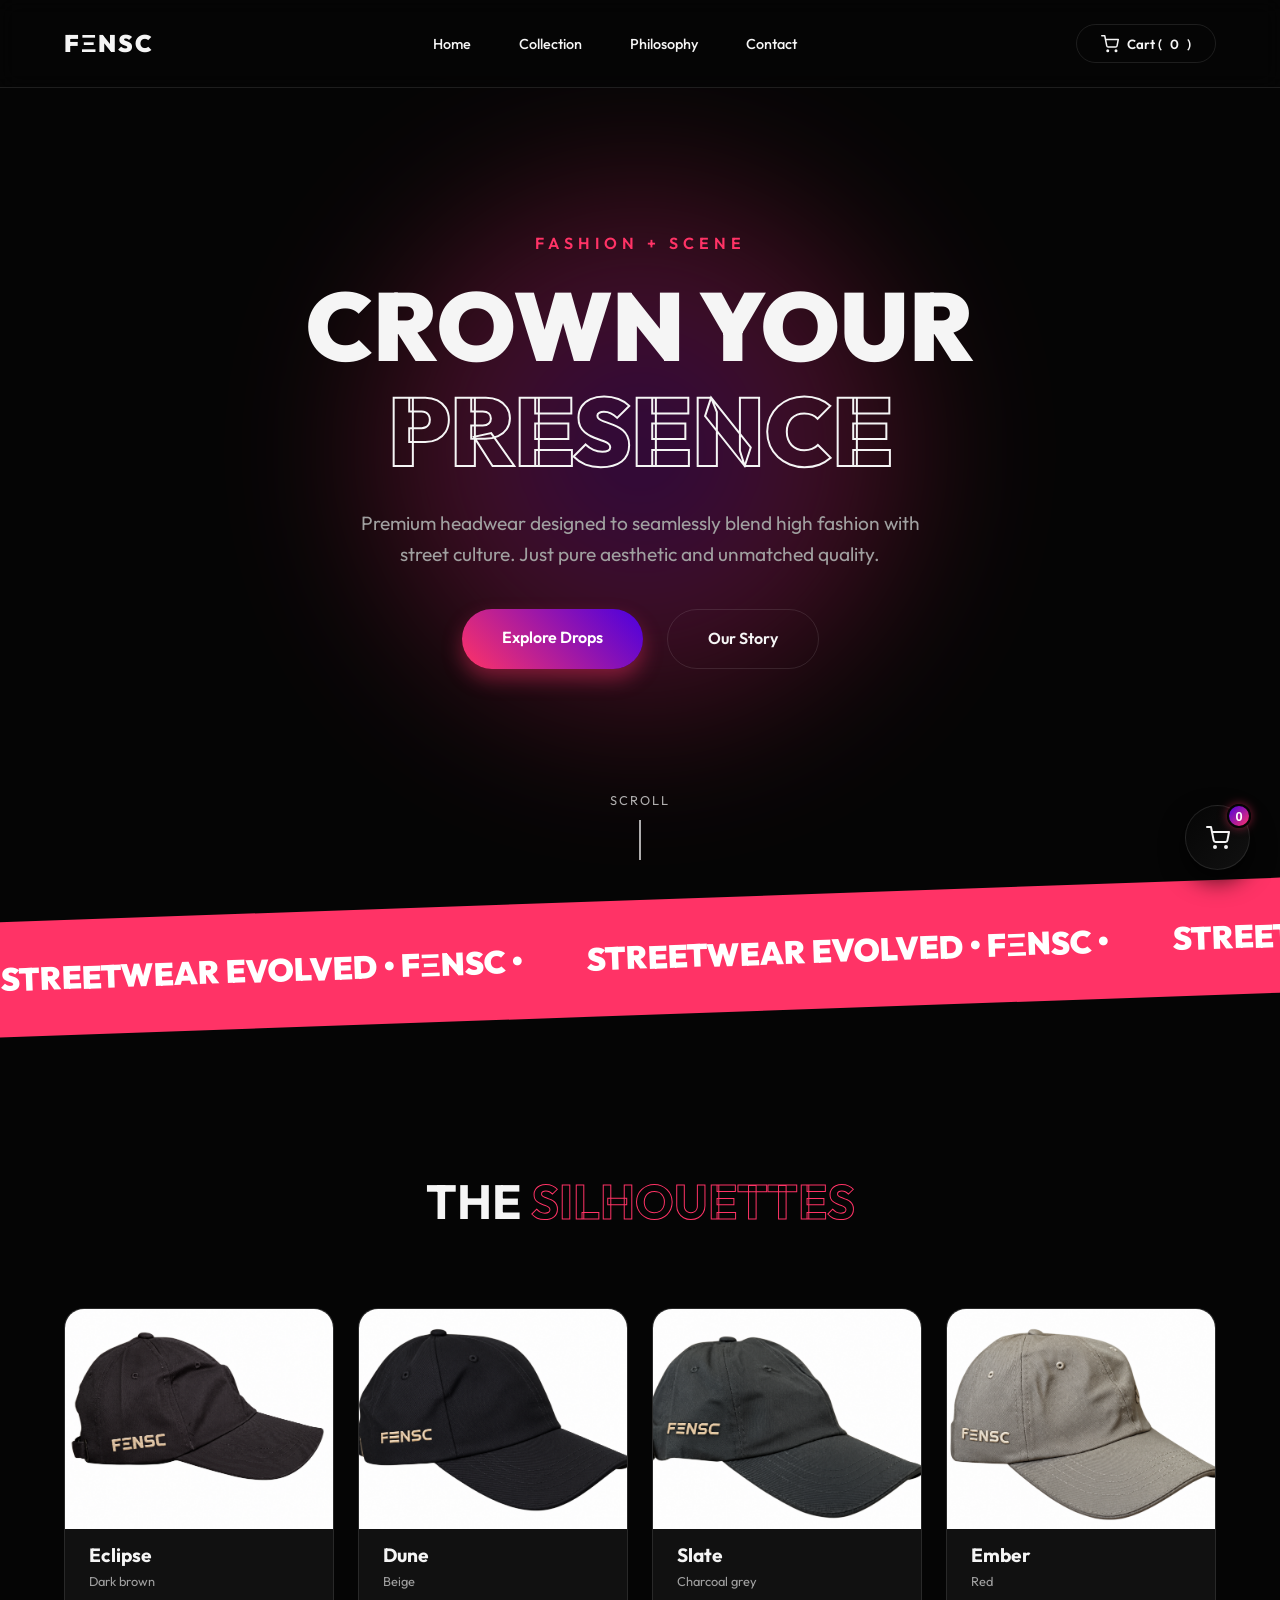
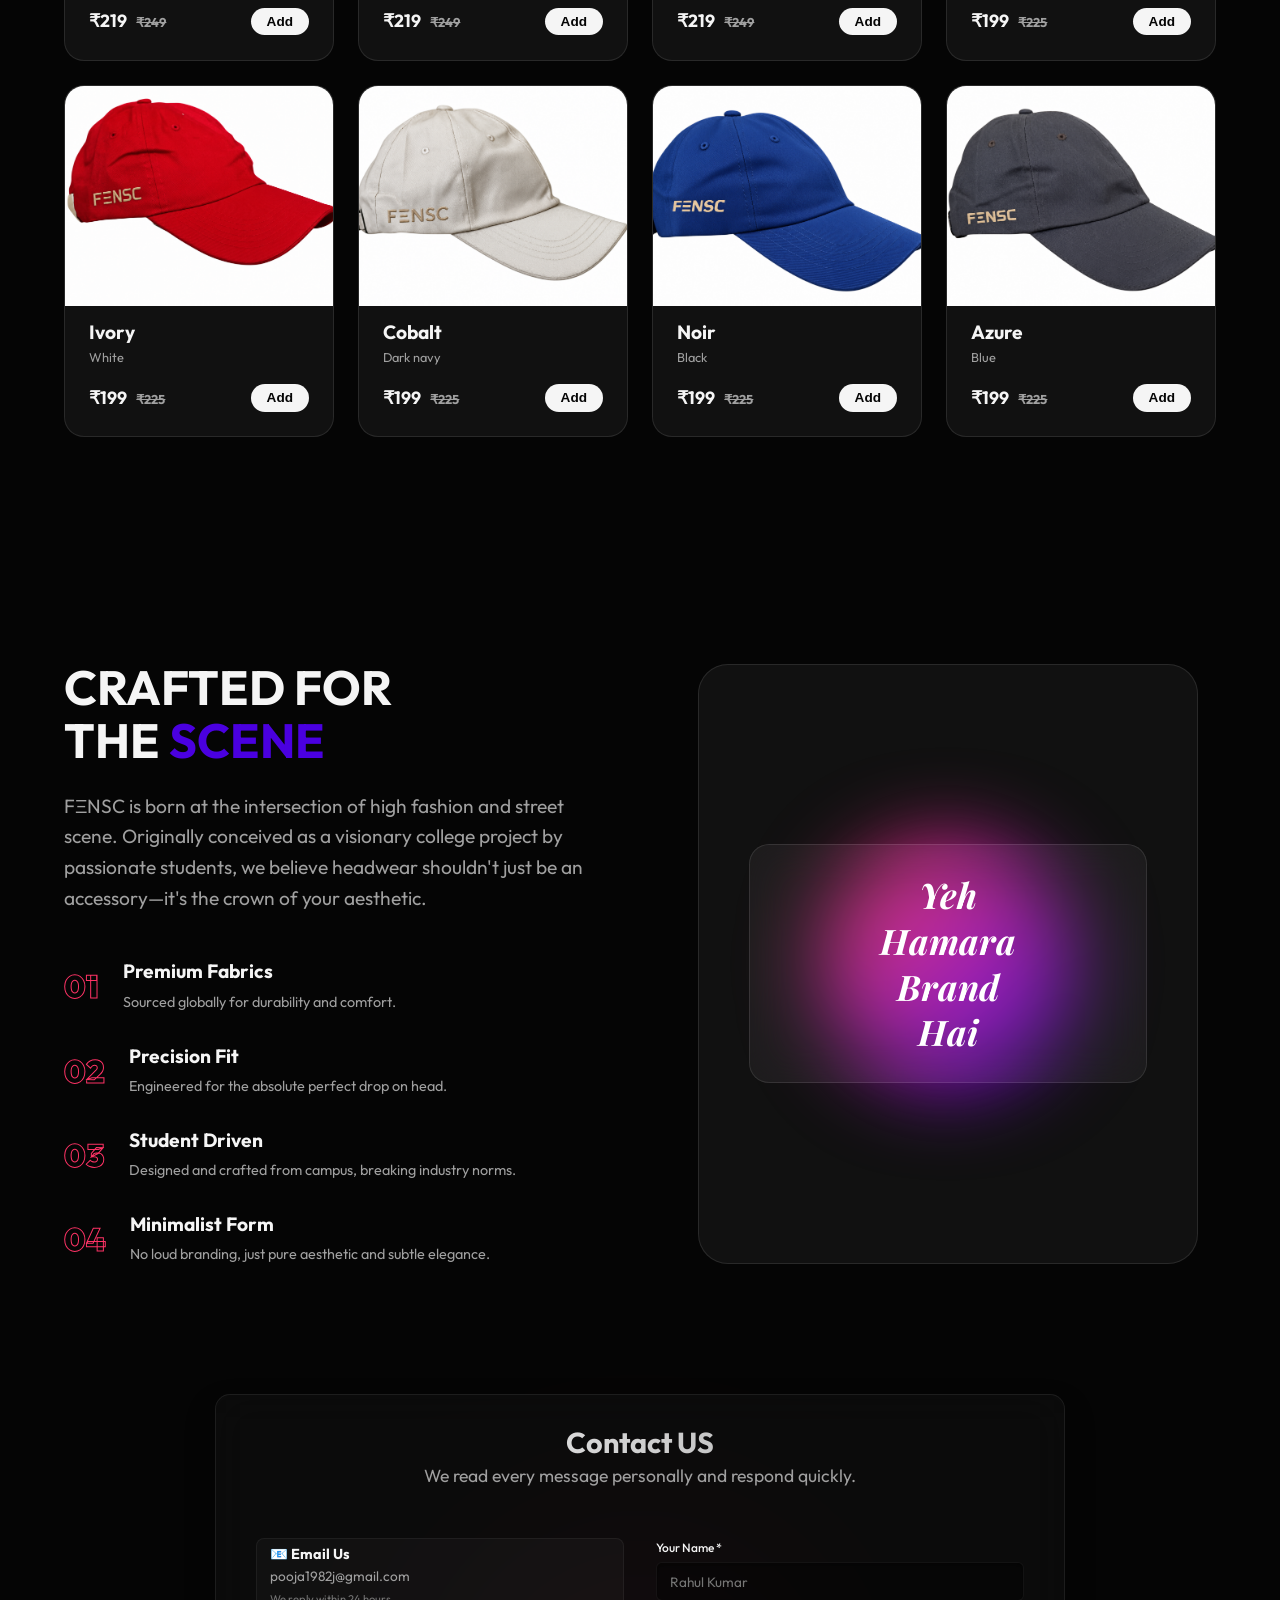
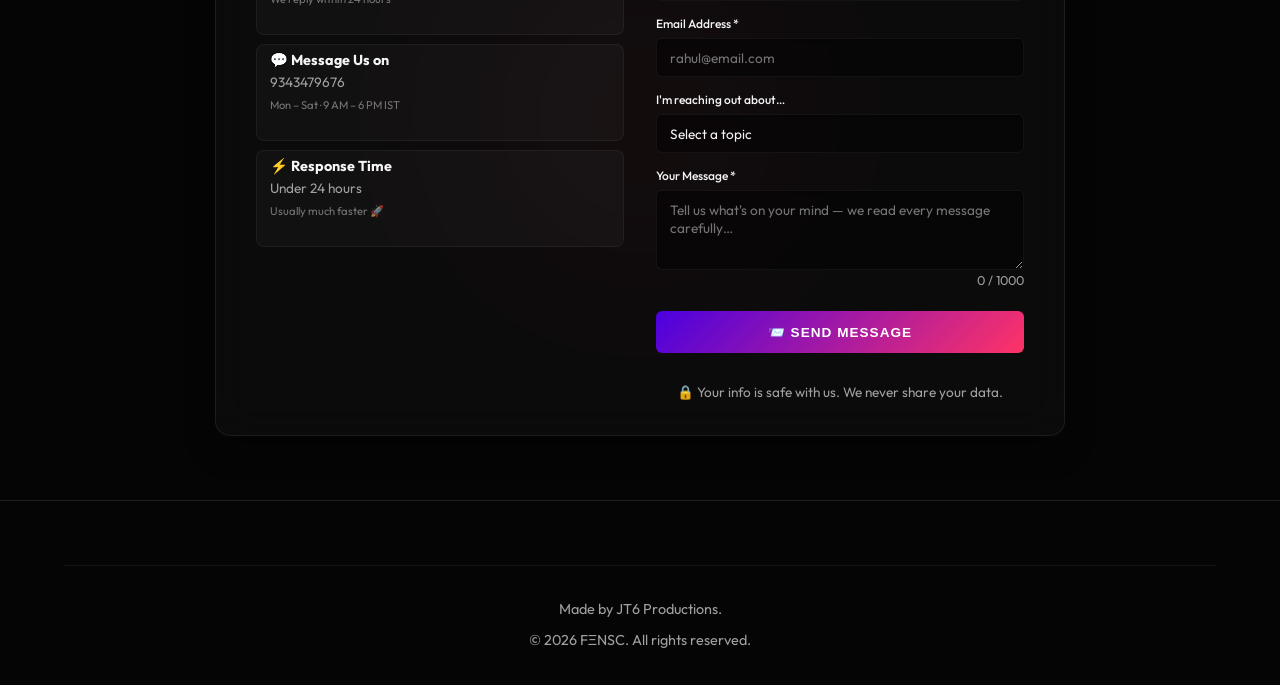
<file: index.html>
<!DOCTYPE html>
<html lang="en">

<head>
    <meta charset="UTF-8">
    <meta name="viewport" content="width=device-width, initial-scale=1.0">
    <meta name="description"
        content="FENSC - Where Fashion meets the Scene. Premium caps and headwear for the modern era.">
    <title>FENSC | Fashion + Scene</title>
    <link rel="preconnect" href="https://fonts.googleapis.com">
    <link rel="preconnect" href="https://fonts.gstatic.com" crossorigin>
    <link href="https://fonts.googleapis.com/css2?family=Outfit:wght@200;400;700;900&family=Playfair+Display:ital,wght@1,700&display=swap" rel="stylesheet">
    <link rel="stylesheet" href="styles.css">
</head>

<body>
    <div class="loader">
        <h1 class="loader-text">FΞNSC</h1>
    </div>

    <nav class="navbar">
        <div class="logo">FΞNSC</div>
        <ul class="nav-links">
            <li><a href="#home">Home</a></li>
            <li><a href="#collection">Collection</a></li>
            <li><a href="#philosophy">Philosophy</a></li>
            <li><a href="#contact">Contact</a></li>
        </ul>
        <button class="cta-nav" aria-label="Cart" style="display: flex; gap: 0.5rem; align-items: center;">
            <svg width="18" height="18" viewBox="0 0 24 24" fill="none" stroke="currentColor" stroke-width="2" stroke-linecap="round" stroke-linejoin="round"><circle cx="9" cy="21" r="1"></circle><circle cx="20" cy="21" r="1"></circle><path d="M1 1h4l2.68 13.39a2 2 0 0 0 2 1.61h9.72a2 2 0 0 0 2-1.61L23 6H6"></path></svg>
            Cart (<span id="cart-count">0</span>)
        </button>
    </nav>

    <main>
        <section id="home" class="hero">
            <div class="hero-bg">
                <div class="gradient-sphere"></div>
            </div>
            <div class="hero-content">
                <p class="subtitle fade-in">FASHION + SCENE</p>
                <h1 class="title fade-in delay-1">CROWN YOUR<br><span class="text-outline">PRESENCE</span></h1>
                <p class="description fade-in delay-2">Premium headwear designed to seamlessly blend high fashion with
                    street culture. Just pure aesthetic and unmatched quality.</p>
                <div class="hero-btns fade-in delay-3">
                    <a href="#collection" class="btn btn-primary">Explore Drops</a>
                    <a href="#philosophy" class="btn btn-secondary">Our Story</a>
                </div>
            </div>
            <div class="scroll-indicator">
                <span>Scroll</span>
                <div class="line"></div>
            </div>
        </section>

        <section class="marquee-section">
            <div class="marquee">
                <div class="marquee-content">
                    <span>STREETWEAR EVOLVED • FΞNSC • </span>
                    <span>STREETWEAR EVOLVED • FΞNSC • </span>
                    <span>STREETWEAR EVOLVED • FΞNSC • </span>
                    <span>STREETWEAR EVOLVED • FΞNSC • </span>
                </div>
                <div class="marquee-content">
                    <span>STREETWEAR EVOLVED • FΞNSC • </span>
                    <span>STREETWEAR EVOLVED • FΞNSC • </span>
                    <span>STREETWEAR EVOLVED • FΞNSC • </span>
                    <span>STREETWEAR EVOLVED • FΞNSC • </span>
                </div>
            </div>
        </section>

        <section id="collection" class="collection-section">
            <h2 class="section-title slide-up">THE <span>SILHOUETTES</span></h2>
            <div class="grid">
                <div class="card slide-up">
                    <div class="card-visual">
                        <img src="11.png" alt="01 — Eclipse">
                    </div>
                    <div class="card-info">
                        <h3>Eclipse</h3>
                        <p>Dark brown</p>
                        <div class="card-footer">
                            <span class="price">₹219 <del
                                    style="color: var(--text-muted); font-size: 0.8rem; margin-left: 0.4rem;">₹249</del></span>
                            <button class="btn-sn">Add</button>
                        </div>
                    </div>
                </div>

                <div class="card slide-up delay-1">
                    <div class="card-visual">
                        <img src="12.png" alt="02 — Dune">
                    </div>
                    <div class="card-info">
                        <h3>Dune</h3>
                        <p>Beige</p>
                        <div class="card-footer">
                            <span class="price">₹219 <del
                                    style="color: var(--text-muted); font-size: 0.8rem; margin-left: 0.4rem;">₹249</del></span>
                            <button class="btn-sn">Add</button>
                        </div>
                    </div>
                </div>

                <div class="card slide-up delay-2">
                    <div class="card-visual">
                        <img src="13.png" alt="03 — Slate">
                    </div>
                    <div class="card-info">
                        <h3>Slate</h3>
                        <p>Charcoal grey</p>
                        <div class="card-footer">
                            <span class="price">₹219 <del
                                    style="color: var(--text-muted); font-size: 0.8rem; margin-left: 0.4rem;">₹249</del></span>
                            <button class="btn-sn">Add</button>
                        </div>
                    </div>
                </div>

                <div class="card slide-up">
                    <div class="card-visual">
                        <img src="14.png" alt="04 — Ember">
                    </div>
                    <div class="card-info">
                        <h3>Ember</h3>
                        <p>Red</p>
                        <div class="card-footer">
                            <span class="price">₹199 <del
                                    style="color: var(--text-muted); font-size: 0.8rem; margin-left: 0.4rem;">₹225</del></span>
                            <button class="btn-sn">Add</button>
                        </div>
                    </div>
                </div>

                <div class="card slide-up delay-1">
                    <div class="card-visual">
                        <img src="15.png" alt="05 — Ivory">
                    </div>
                    <div class="card-info">
                        <h3>Ivory</h3>
                        <p>White</p>
                        <div class="card-footer">
                            <span class="price">₹199 <del
                                    style="color: var(--text-muted); font-size: 0.8rem; margin-left: 0.4rem;">₹225</del></span>
                            <button class="btn-sn">Add</button>
                        </div>
                    </div>
                </div>

                <div class="card slide-up delay-2">
                    <div class="card-visual">
                        <img src="16.png" alt="06 — Cobalt">
                    </div>
                    <div class="card-info">
                        <h3>Cobalt</h3>
                        <p>Dark navy</p>
                        <div class="card-footer">
                            <span class="price">₹199 <del
                                    style="color: var(--text-muted); font-size: 0.8rem; margin-left: 0.4rem;">₹225</del></span>
                            <button class="btn-sn">Add</button>
                        </div>
                    </div>
                </div>

                <div class="card slide-up">
                    <div class="card-visual">
                        <img src="17.png" alt="07 — Noir">
                    </div>
                    <div class="card-info">
                        <h3>Noir</h3>
                        <p>Black</p>
                        <div class="card-footer">
                            <span class="price">₹199 <del
                                    style="color: var(--text-muted); font-size: 0.8rem; margin-left: 0.4rem;">₹225</del></span>
                            <button class="btn-sn">Add</button>
                        </div>
                    </div>
                </div>

                <div class="card slide-up delay-1">
                    <div class="card-visual">
                        <img src="18.png" alt="08 — Azure">
                    </div>
                    <div class="card-info">
                        <h3>Azure</h3>
                        <p>Blue</p>
                        <div class="card-footer">
                            <span class="price">₹199 <del
                                    style="color: var(--text-muted); font-size: 0.8rem; margin-left: 0.4rem;">₹225</del></span>
                            <button class="btn-sn">Add</button>
                        </div>
                    </div>
                </div>
            </div>
        </section>

        <section id="philosophy" class="split-section">
            <div class="split-text slide-up">
                <h2>CRAFTED FOR<br>THE <span>SCENE</span></h2>
                <p>FΞNSC is born at the intersection of high fashion and street scene. Originally conceived as a
                    visionary college project by passionate students, we believe headwear shouldn't just be an
                    accessory—it's the crown of your aesthetic.</p>
                <ul class="features">
                    <li>
                        <span class="feat-icon">01</span>
                        <div>
                            <h4>Premium Fabrics</h4>
                            <p>Sourced globally for durability and comfort.</p>
                        </div>
                    </li>
                    <li>
                        <span class="feat-icon">02</span>
                        <div>
                            <h4>Precision Fit</h4>
                            <p>Engineered for the absolute perfect drop on head.</p>
                        </div>
                    </li>
                    <li>
                        <span class="feat-icon">03</span>
                        <div>
                            <h4>Student Driven</h4>
                            <p>Designed and crafted from campus, breaking industry norms.</p>
                        </div>
                    </li>
                    <li>
                        <span class="feat-icon">04</span>
                        <div>
                            <h4>Minimalist Form</h4>
                            <p>No loud branding, just pure aesthetic and subtle elegance.</p>
                        </div>
                    </li>
                </ul>
            </div>
            <div class="split-visual slide-up delay-1">
                <div class="visual-container">
                    <div class="glass-orb"></div>
                    <div class="glass-panel">
                        <h3 style="text-align: center; line-height: 1.3; font-family: 'Playfair Display', serif; font-style: italic; font-size: 2.2rem; font-weight: 700; letter-spacing: 0; color: #fff;">Yeh<br>Hamara<br>Brand<br>Hai</h3>
                    </div>
                </div>
            </div>
        </section>

        <section id="contact" class="cta-section">
            <div class="cta-content slide-up">
                <div class="form-header" style="text-align: center; margin-bottom: 3rem;">
                    <h2>Contact US</h2>
                    <p style="color: var(--text-muted); font-size: 1.1rem;">We read every message personally and respond
                        quickly.</p>
                </div>

                <div class="cta-columns">
                    <div class="contact-left">
                        <div class="contact-grid">
                            <div class="contact-card">
                                <h4>📧 Email Us</h4>
                                <p>pooja1982j@gmail.com<br><small>We reply within 24 hours</small></p>
                            </div>
                            <div class="contact-card">
                                <h4>💬 Message Us on</h4>
                                <p>9343479676<br><small>Mon – Sat · 9 AM – 6 PM IST</small></p>
                            </div>
                            <div class="contact-card">
                                <h4>⚡ Response Time</h4>
                                <p>Under 24 hours<br><small>Usually much faster 🚀</small></p>
                            </div>

                        </div>
                    </div>

                    <div class="contact-right">
                        <form class="contact-form"
                            onsubmit="event.preventDefault(); window.open('https://api.whatsapp.com/send?phone=919343479676&text=' + encodeURIComponent('Hi FΞNSC, I am ' + this.elements[0].value + ' (' + this.elements[1].value + '). I am reaching out about ' + this.elements[2].value + '. Message: ' + this.elements[3].value), '_blank');">
                            <div class="input-group">
                                <label>Your Name *</label>
                                <input type="text" placeholder="Rahul Kumar" required>
                            </div>
                            <div class="input-group">
                                <label>Email Address *</label>
                                <input type="email" placeholder="rahul@email.com" required>
                            </div>
                            <div class="input-group">
                                <label>I'm reaching out about…</label>
                                <select required>
                                    <option value="" disabled selected>Select a topic</option>
                                    <option value="Collab">Collaboration</option>
                                    <option value="Order">Order Inquiry</option>
                                    <option value="Other">Other</option>
                                </select>
                            </div>
                            <div class="input-group">
                                <label>Your Message *</label>
                                <textarea placeholder="Tell us what's on your mind — we read every message carefully…"
                                    required></textarea>
                                <small class="char-count">0 / 1000</small>
                            </div>
                            <button type="submit">📨 Send Message</button>
                            <p class="privacy-note">🔒 Your info is safe with us. We never share your data.</p>
                        </form>
                    </div>
                </div>
            </div>
        </section>
    </main>

    <footer>

        <div class="footer-bottom">
            <p style="margin-bottom: 0.5rem;">Made by JT6 Productions.</p>
            <p>&copy; <span id="year"></span> FΞNSC. All rights reserved.</p>
        </div>
    </footer>

    <!-- CART SIDEBAR -->
    <div class="cart-overlay" id="cart-overlay"></div>
    <div class="cart-sidebar" id="cart-sidebar">
        <div class="cart-header">
            <h3>Your Cart</h3>
            <button id="close-cart" class="close-btn">&times;</button>
        </div>
        <div class="cart-items-container" id="cart-items">
            <!-- Items injected via JS -->
        </div>
        <div class="cart-footer">
            <div class="cart-total">
                <span>Total:</span>
                <span id="cart-total-price">₹0</span>
            </div>
            <button class="btn-checkout" id="checkout-btn">Proceed to Payment</button>
        </div>
    </div>

    <!-- FLOATING CART -->
    <button id="floating-cart-btn" class="floating-cart" aria-label="Open Cart">
        <svg width="24" height="24" viewBox="0 0 24 24" fill="none" stroke="currentColor" stroke-width="2" stroke-linecap="round" stroke-linejoin="round"><circle cx="9" cy="21" r="1"></circle><circle cx="20" cy="21" r="1"></circle><path d="M1 1h4l2.68 13.39a2 2 0 0 0 2 1.61h9.72a2 2 0 0 0 2-1.61L23 6H6"></path></svg>
        <span class="floating-badge" id="floating-cart-count">0</span>
    </button>

    <script src="script.js"></script>
</body>

</html>
</file>
<file: styles.css>
:root {
    --bg-color: #050505;
    --text-main: #f5f5f5;
    --text-muted: #a0a0a0;
    --accent: #ff3366;
    --accent-glow: rgba(255, 51, 102, 0.4);
    --secondary: #4a00e0;
    --surface: #111111;
    --surface-light: #1a1a1a;
    --font-heading: 'Outfit', sans-serif;
    --border: rgba(255, 255, 255, 0.1);
}

* {
    margin: 0;
    padding: 0;
    box-sizing: border-box;
}

html {
    scroll-behavior: smooth;
        overflow-x: hidden;

}

body {
    background-color: var(--bg-color);
    color: var(--text-main);
    font-family: var(--font-heading);
    overflow-x: hidden;
    line-height: 1.6;
}

/* Loader */
.loader {
    position: fixed;
    top: 0;
    left: 0;
    width: 100vw;
    height: 100vh;
    background: var(--bg-color);
    display: flex;
    justify-content: center;
    align-items: center;
    z-index: 1000;
    transition: opacity 0.8s ease, visibility 0.8s ease;
}

.loader.hidden {
    opacity: 0;
    visibility: hidden;
}

.loader-text {
    font-size: 3rem;
    font-weight: 900;
    letter-spacing: 0.5rem;
    background: linear-gradient(90deg, var(--accent), var(--secondary));
    -webkit-background-clip: text;
    background-clip: text;
    -webkit-text-fill-color: transparent;
    animation: pulse 1.5s infinite;
}

@keyframes pulse {
    0%, 100% { opacity: 0.5; transform: scale(0.95); }
    50% { opacity: 1; transform: scale(1.05); }
}

/* Typography & Utilities */
h1, h2, h3, h4 {
    font-weight: 700;
    line-height: 1.1;
}

a {
    text-decoration: none;
    color: inherit;
    transition: color 0.3s ease;
}

/* Navbar */
.navbar {
    position: fixed;
    top: 0;
    width: 100%;
    padding: 1.5rem 5%;
    display: flex;
    justify-content: space-between;
    align-items: center;
    z-index: 100;
    background: rgba(5, 5, 5, 0.8);
    backdrop-filter: blur(10px);
    border-bottom: 1px solid var(--border);
    transition: transform 0.3s ease, padding 0.3s ease;
}

.navbar.scrolled {
    padding: 1rem 5%;
}

.logo {
    font-size: 1.5rem;
    font-weight: 900;
    letter-spacing: 2px;
}

.nav-links {
    display: flex;
    list-style: none;
    gap: 3rem;
}

.nav-links a {
    font-size: 0.9rem;
    font-weight: 500;
    position: relative;
}

.nav-links a::after {
    content: '';
    position: absolute;
    width: 0;
    height: 2px;
    bottom: -5px;
    left: 0;
    background: var(--accent);
    transition: width 0.3s ease;
}

.nav-links a:hover::after {
    width: 100%;
}

.cta-nav {
    background: transparent;
    color: var(--text-main);
    border: 1px solid var(--border);
    padding: 0.6rem 1.5rem;
    font-family: var(--font-heading);
    font-weight: 600;
    border-radius: 30px;
    cursor: pointer;
    transition: all 0.3s ease;
}

.cta-nav:hover {
    background: var(--text-main);
    color: var(--bg-color);
}

/* Hero Section */
.hero {
    min-height: 100vh;
    display: flex;
    align-items: center;
    justify-content: center;
    position: relative;
    padding: 0 5%;
    overflow: hidden;
}

.hero-bg {
    position: absolute;
    width: 100%;
    height: 100%;
    z-index: -1;
    display: flex;
    justify-content: center;
    align-items: center;
}

.gradient-sphere {
    width: 600px;
    height: 600px;
    border-radius: 50%;
    background: radial-gradient(circle, var(--secondary) 0%, var(--accent) 50%, transparent 70%);
    filter: blur(80px);
    opacity: 0.3;
    animation: float 10s ease-in-out infinite;
}

@keyframes float {
    0%, 100% { transform: translateY(0) scale(1); }
    50% { transform: translateY(-30px) scale(1.05); }
}

.hero-content {
    text-align: center;
    max-width: 900px;
}

.subtitle {
    font-size: 1rem;
    letter-spacing: 5px;
    color: var(--accent);
    margin-bottom: 1rem;
    font-weight: 600;
}

.title {
    font-size: clamp(3rem, 8vw, 6rem);
    text-transform: uppercase;
    font-weight: 900;
    margin-bottom: 1.5rem;
}

.text-outline {
    color: transparent;
    -webkit-text-stroke: 2px var(--text-main);
}

.description {
    font-size: 1.2rem;
    color: var(--text-muted);
    max-width: 600px;
    margin: 0 auto 2.5rem;
}

.hero-btns {
    display: flex;
    justify-content: center;
    gap: 1.5rem;
}

.btn {
    padding: 1rem 2.5rem;
    border-radius: 30px;
    font-weight: 600;
    font-size: 1rem;
    cursor: pointer;
    transition: all 0.3s ease;
}

.btn-primary {
    background: linear-gradient(45deg, var(--accent), var(--secondary));
    color: #fff;
    box-shadow: 0 10px 20px var(--accent-glow);
}

.btn-primary:hover {
    transform: translateY(-3px);
    box-shadow: 0 15px 30px var(--accent-glow);
}

.btn-secondary {
    background: transparent;
    border: 1px solid var(--border);
    color: var(--text-main);
}

.btn-secondary:hover {
    background: rgba(255,255,255,0.05);
    transform: translateY(-3px);
}

.scroll-indicator {
    position: absolute;
    bottom: 40px;
    left: 50%;
    transform: translateX(-50%);
    display: flex;
    flex-direction: column;
    align-items: center;
    gap: 10px;
    opacity: 0.7;
}

.scroll-indicator span {
    font-size: 0.8rem;
    text-transform: uppercase;
    letter-spacing: 2px;
}

.scroll-indicator .line {
    width: 2px;
    height: 40px;
    background: var(--text-main);
    animation: scroll-line 2s infinite;
    transform-origin: top;
}

@keyframes scroll-line {
    0% { transform: scaleY(0); transform-origin: top; }
    50% { transform: scaleY(1); transform-origin: top; }
    50.1% { transform: scaleY(1); transform-origin: bottom; }
    100% { transform: scaleY(0); transform-origin: bottom; }
}

/* Marquee Section */
.marquee-section {
    padding: 2rem 0;
    background: var(--accent);
    color: #fff;
    transform: rotate(-2deg);
    width: 105%;
    margin-left: -2.5%;
    position: relative;
    z-index: 10;
}

.marquee {
    display: flex;
    overflow: hidden;
    user-select: none;
    white-space: nowrap;
}

.marquee-content {
    flex-shrink: 0;
    display: flex;
    justify-content: space-around;
    min-width: 100%;
    animation: scroll-marquee 20s linear infinite;
}

.marquee-content span {
    font-size: 2rem;
    font-weight: 900;
    text-transform: uppercase;
    padding: 0 2rem;
}

@keyframes scroll-marquee {
    from { transform: translateX(0); }
    to { transform: translateX(-100%); }
}

/* Collection Section */
.collection-section {
    padding: 10rem 5%;
}

.section-title {
    font-size: 3rem;
    text-align: center;
    margin-bottom: 5rem;
}

.section-title span {
    color: transparent;
    -webkit-text-stroke: 1px var(--accent);
}

.grid {
    display: grid;
    grid-template-columns: repeat(4, 1fr);
    gap: 1.5rem;
    max-width: 1400px;
    margin: 0 auto;
}

.card {
    background: var(--surface);
    border: 1px solid var(--border);
    border-radius: 20px;
    overflow: hidden;
    transition: all 0.4s ease;
}

.card:hover {
    transform: translateY(-10px);
    border-color: rgba(255,255,255,0.3);
    box-shadow: 0 20px 40px rgba(0,0,0,0.5);
}

.card-visual {
    height: 220px;
    display: flex;
    justify-content: center;
    align-items: center;
    background: var(--surface-light);
    position: relative;
    overflow: hidden;
}

/* Product Images */
.card-visual img {
    width: 100%;
    height: 100%;
    object-fit: cover;
    transition: transform 0.6s cubic-bezier(0.165, 0.84, 0.44, 1);
}

.card:hover .card-visual img {
    transform: scale(1.12) rotate(2deg);
}

.card-info {
    padding: 1rem 1.5rem 1.5rem 1.5rem;
}

.card-info h3 {
    font-size: 1.2rem;
    margin-bottom: 0.3rem;
}

.card-info p {
    color: var(--text-muted);
    font-size: 0.8rem;
    margin-bottom: 1rem;
}

.card-footer {
    display: flex;
    justify-content: space-between;
    align-items: center;
}

.price {
    font-size: 1.1rem;
    font-weight: 700;
}

.btn-sn {
    background: var(--text-main);
    color: var(--bg-color);
    border: none;
    padding: 0.4rem 1rem;
    border-radius: 20px;
    font-weight: 600;
    font-size: 0.85rem;
    cursor: pointer;
    transition: all 0.3s ease;
}

.btn-sn:hover {
    background: var(--accent);
    color: #fff;
}

/* Split Section */
.split-section {
    display: flex;
    min-height: 80vh;
    padding: 5%;
    align-items: center;
    gap: 5rem;
    max-width: 1400px;
    margin: 0 auto;
}

.split-text {
    flex: 1;
}

.split-text h2 {
    font-size: 3rem;
    margin-bottom: 1.5rem;
}

.split-text h2 span {
    color: var(--secondary);
}

.split-text > p {
    color: var(--text-muted);
    font-size: 1.2rem;
    margin-bottom: 3rem;
}

.features {
    list-style: none;
    display: flex;
    flex-direction: column;
    gap: 2rem;
}

.features li {
    display: flex;
    gap: 1.5rem;
}

.feat-icon {
    font-size: 2rem;
    font-weight: 900;
    color: transparent;
    -webkit-text-stroke: 1px var(--accent);
}

.features h4 {
    font-size: 1.2rem;
    margin-bottom: 0.5rem;
}

.features p {
    color: var(--text-muted);
    font-size: 0.9rem;
}

.split-visual {
    flex: 1;
    display: flex;
    justify-content: center;
}

.visual-container {
    width: 100%;
    max-width: 500px;
    height: 600px;
    position: relative;
    border-radius: 30px;
    background: var(--surface);
    overflow: hidden;
    display: flex;
    justify-content: center;
    align-items: center;
    border: 1px solid var(--border);
}

.glass-orb {
    width: 250px;
    height: 250px;
    border-radius: 50%;
    background: linear-gradient(135deg, var(--accent), var(--secondary));
    filter: blur(40px);
    animation: float-orb 8s ease-in-out infinite;
}

@keyframes float-orb {
    0%, 100% { transform: translate(0, 0); }
    33% { transform: translate(30px, -50px); }
    66% { transform: translate(-30px, 50px); }
}

.glass-panel {
    position: absolute;
    width: 80%;
    height: 40%;
    background: rgba(255,255,255,0.05);
    backdrop-filter: blur(20px);
    border: 1px solid rgba(255,255,255,0.1);
    border-radius: 20px;
    display: flex;
    justify-content: center;
    align-items: center;
    z-index: 10;
}

.glass-panel h3 {
    letter-spacing: 0.5rem;
    font-size: 1.5rem;
    color: rgba(255,255,255,0.8);
}

/* Contact / CTA Section */
.cta-section {
    padding: 4rem 5%;
    display: flex;
    justify-content: center;
    position: relative;
}

.cta-section::before {
    content: '';
    position: absolute;
    width: 600px;
    height: 600px;
    background: radial-gradient(circle, var(--accent) 0%, transparent 60%);
    top: 50%;
    left: 50%;
    transform: translate(-50%, -50%);
    filter: blur(100px);
    opacity: 0.15;
    z-index: 0;
}

.cta-content {
    max-width: 850px;
    width: 100%;
    margin: 0 auto;
    padding: 2rem 2.5rem;
    background: rgba(15, 15, 15, 0.6);
    backdrop-filter: blur(20px);
    -webkit-backdrop-filter: blur(20px);
    border-radius: 15px;
    border: 1px solid rgba(255, 255, 255, 0.08);
    position: relative;
    box-shadow: 0 15px 30px rgba(0,0,0,0.3);
    z-index: 1;
}

.cta-columns {
    display: flex;
    gap: 2rem;
    align-items: flex-start;
}

.contact-left {
    flex: 1;
    text-align: left;
}

.contact-right {
    flex: 1;
}

.contact-grid {
    display: grid;
    grid-template-columns: 1fr;
    gap: 0.6rem;
    margin-bottom: 1.5rem;
}

.contact-card {
    background: rgba(255, 255, 255, 0.03);
    border: 1px solid rgba(255, 255, 255, 0.05);
    padding: 0.5rem 0.8rem;
    border-radius: 8px;
    transition: transform 0.3s ease, border-color 0.3s ease;
}

.contact-card:hover {
    transform: translateY(-3px);
    border-color: rgba(255, 255, 255, 0.15);
}

.contact-card h4 {
    font-size: 0.9rem;
    margin-bottom: 0.2rem;
    color: var(--text-main);
}

.contact-card p {
    font-size: 0.8rem;
    color: var(--text-muted);
    margin-bottom: 0;
}

.contact-card small {
    font-size: 0.7rem;
    opacity: 0.7;
}

.follow-journey h4 {
    font-size: 1rem;
    margin-bottom: 0.8rem;
}

.social-links-row {
    display: flex;
    gap: 1.5rem;
}

.cta-content h2 {
    font-size: 1.8rem;
    margin-bottom: 0.2rem;
    background: linear-gradient(to right, #fff, var(--text-muted));
    -webkit-background-clip: text;
    background-clip: text;
    -webkit-text-fill-color: transparent;
}

.cta-content p {
    color: var(--text-muted);
    margin-bottom: 1rem;
    font-size: 0.85rem;
}

.social-links {
    display: flex;
    flex-direction: row;
    gap: 1.5rem;
    margin-top: 2rem;
}

.social-icon {
    display: inline-flex;
    align-items: center;
    justify-content: center;
    color: var(--text-main);
    transition: all 0.3s ease;
}

.social-icon:hover {
    color: var(--accent);
    transform: translateY(-5px);
}

.contact-form {
    display: flex;
    flex-direction: column;
    gap: 0.8rem;
}

.input-group {
    display: flex;
    flex-direction: column;
    gap: 0.3rem;
    text-align: left;
}

.input-group label {
    font-size: 0.75rem;
    color: var(--text-main);
    font-weight: 500;
}

.contact-form input, .contact-form textarea, .contact-form select {
    width: 100%;
    padding: 0.6rem 0.8rem;
    border-radius: 6px;
    border: 1px solid rgba(255, 255, 255, 0.05);
    background: rgba(0, 0, 0, 0.4);
    color: var(--text-main);
    font-family: inherit;
    font-size: 0.85rem;
    outline: none;
    box-shadow: inset 0 2px 4px rgba(0,0,0,0.3);
    transition: all 0.3s ease;
}

.contact-form select {
    appearance: none;
    -webkit-appearance: none;
    cursor: pointer;
}

.contact-form select option {
    background: #111;
    color: #fff;
}

.contact-form textarea {
    resize: vertical;
    min-height: 80px;
}

.contact-form input:focus, .contact-form textarea:focus, .contact-form select:focus {
    border-color: var(--accent);
    background: rgba(0, 0, 0, 0.6);
    box-shadow: inset 0 2px 4px rgba(0,0,0,0.3), 0 0 15px rgba(255, 51, 102, 0.2);
}

.char-count {
    align-self: flex-end;
    font-size: 0.8rem;
    color: var(--text-muted);
    margin-top: -0.3rem;
}

.privacy-note {
    font-size: 0.85rem !important;
    color: var(--text-muted) !important;
    text-align: center !important;
    margin-top: 1rem !important;
    margin-bottom: 0 !important;
}

.contact-form button {
    padding: 0.8rem;
    border-radius: 6px;
    border: none;
    background: linear-gradient(135deg, var(--secondary), var(--accent));
    color: #fff;
    font-weight: 800;
    letter-spacing: 1px;
    text-transform: uppercase;
    font-size: 0.85rem;
    cursor: pointer;
    transition: all 0.4s cubic-bezier(0.175, 0.885, 0.32, 1.275);
    margin-top: 0.5rem;
    position: relative;
    overflow: hidden;
}

.contact-form button::before {
    content: '';
    position: absolute;
    top: 0; left: -100%;
    width: 100%; height: 100%;
    background: linear-gradient(90deg, transparent, rgba(255,255,255,0.2), transparent);
    transition: left 0.5s ease;
}

.contact-form button:hover::before {
    left: 100%;
}

.contact-form button:hover {
    transform: translateY(-4px);
    box-shadow: 0 15px 30px var(--accent-glow);
}

/* Footer */
footer {
    border-top: 1px solid var(--border);
    padding: 4rem 5% 2rem;
    background: var(--bg-color);
}

.footer-content {
    display: flex;
    justify-content: space-between;
    flex-wrap: wrap;
    gap: 3rem;
    max-width: 1200px;
    margin: 0 auto 3rem;
}

.footer-brand h2 {
    font-size: 2rem;
    margin-bottom: 0.5rem;
}

.footer-brand p {
    color: var(--text-muted);
}

.footer-links {
    display: flex;
    gap: 4rem;
}

.footer-links h4 {
    margin-bottom: 1.5rem;
}

.footer-links ul {
    list-style: none;
    display: flex;
    flex-direction: column;
    gap: 0.8rem;
}

.footer-links a {
    color: var(--text-muted);
}

.footer-links a:hover {
    color: var(--accent);
}

.footer-bottom {
    text-align: center;
    color: var(--text-muted);
    font-size: 0.9rem;
    max-width: 1200px;
    margin: 0 auto;
    padding-top: 2rem;
    border-top: 1px solid rgba(255,255,255,0.05);
}

/* Responsive */
@media (max-width: 1024px) {
    .grid { grid-template-columns: repeat(3, 1fr); }
}

@media (max-width: 768px) {
    html { font-size: 13px; }
    
    .navbar { display: none; }
    
    .title { font-size: 2.8rem; }
    
    .grid { grid-template-columns: repeat(2, 1fr); padding: 0 1rem; }
    
    .split-section { flex-direction: column; gap: 3rem; text-align: center; }
    .split-text h2 { font-size: 2.4rem; }
    .features li { flex-direction: column; align-items: center; text-align: center; gap: 0.5rem; }
    
    .footer-content { flex-direction: column; align-items: center; text-align: center; }
    .footer-links { flex-direction: column; gap: 2rem; align-items: center; text-align: center; }

    .cta-section { padding: 4rem 1.5rem; }
    .cta-content { padding: 2rem 1.5rem; }
    .cta-columns { flex-direction: column; gap: 2rem; width: 100%; }
    .contact-left, .contact-right { width: 100%; text-align: center; }
}

@media (max-width: 480px) {
    html { font-size: 11px; }
    
    .title { font-size: 2.2rem; }
    .subtitle { font-size: 0.9rem; }
    .hero-btns { flex-direction: column; gap: 1rem; width: 100%; max-width: 300px; margin: 0 auto; }
    .btn { text-align: center; width: 100%; }
    
    .grid { grid-template-columns: 1fr; gap: 1.5rem; }
    .section-title { font-size: 2.2rem; margin-bottom: 3rem; }
    
    .split-text h2 { font-size: 2rem; }
    .split-text > p { font-size: 1rem; margin-bottom: 2rem; }
    
    .marquee-content span { font-size: 1.5rem; padding: 0 1rem; }
    .visual-container { height: 400px; }
    
    .floating-cart { width: 55px; height: 55px; bottom: 20px; right: 20px; }
}

/* Animations Triggered via JS */
.fade-in {
    opacity: 0;
    transition: opacity 1s ease;
}

.fade-in.visible {
    opacity: 1;
}

.slide-up {
    opacity: 0;
    transform: translateY(40px);
    transition: opacity 0.8s ease, transform 0.8s ease;
}

.slide-up.visible {
    opacity: 1;
    transform: translateY(0);
}

.delay-1 { transition-delay: 0.2s; }
.delay-2 { transition-delay: 0.4s; }
.delay-3 { transition-delay: 0.6s; }

/* Cart Sidebar Styles */
.cart-overlay {
    position: fixed;
    top: 0; left: 0; width: 100%; height: 100%;
    background: rgba(0, 0, 0, 0.7);
    backdrop-filter: blur(5px);
    z-index: 999;
    opacity: 0;
    pointer-events: none;
    transition: opacity 0.3s ease;
}

.cart-overlay.active {
    opacity: 1;
    pointer-events: all;
}

.cart-sidebar {
    position: fixed;
    top: 50%; left: 50%;
    transform: translate(-50%, -50%) scale(0.9);
    width: 90%;
    max-width: 450px;
    height: auto;
    max-height: 85vh;
    background: rgba(15, 15, 15, 0.95);
    backdrop-filter: blur(20px);
    -webkit-backdrop-filter: blur(20px);
    border: 1px solid rgba(255, 255, 255, 0.1);
    border-radius: 20px;
    overflow: hidden;
    z-index: 1000;
    display: flex;
    flex-direction: column;
    box-shadow: 0 30px 60px rgba(0,0,0,0.6);
    opacity: 0;
    pointer-events: none;
    transition: all 0.4s cubic-bezier(0.175, 0.885, 0.32, 1.25);
}

.cart-sidebar.active {
    opacity: 1;
    pointer-events: all;
    transform: translate(-50%, -50%) scale(1);
}

.cart-header {
    padding: 2rem;
    border-bottom: 1px solid rgba(255, 255, 255, 0.1);
    display: flex;
    justify-content: space-between;
    align-items: center;
}

.cart-header h3 {
    font-size: 1.5rem;
    margin: 0;
}

.close-btn {
    background: none; border: none;
    color: var(--text-muted);
    font-size: 2rem;
    cursor: pointer;
    transition: color 0.2s;
}
.close-btn:hover { color: #fff; }

.cart-items-container {
    flex: 1;
    overflow-y: auto;
    padding: 2rem;
    display: flex;
    flex-direction: column;
    gap: 1.5rem;
}

.cart-item {
    display: flex;
    gap: 1rem;
    align-items: center;
    background: rgba(255, 255, 255, 0.03);
    padding: 1rem;
    border-radius: 12px;
    border: 1px solid rgba(255, 255, 255, 0.05);
}

.cart-item img {
    width: 60px;
    height: 60px;
    object-fit: contain;
    border-radius: 8px;
    background: rgba(0,0,0,0.5);
}

.cart-item-details {
    flex: 1;
}

.cart-item-details h4 {
    font-size: 1rem;
    margin-bottom: 0.2rem;
}
.cart-item-details p {
    font-size: 0.85rem;
    color: var(--accent);
    margin: 0;
}

.drop-item-btn {
    background: none; border: none;
    color: var(--text-muted);
    font-size: 0.85rem;
    cursor: pointer;
    text-decoration: underline;
    transition: color 0.2s;
}
.drop-item-btn:hover { color: #ff3366; }

.cart-footer {
    padding: 2rem;
    border-top: 1px solid rgba(255, 255, 255, 0.1);
    background: rgba(10, 10, 10, 0.95);
}

.cart-total {
    display: flex;
    justify-content: space-between;
    font-size: 1.2rem;
    font-weight: 700;
    margin-bottom: 1.5rem;
}

.btn-checkout {
    width: 100%;
    padding: 1rem;
    border-radius: 8px;
    border: none;
    background: linear-gradient(135deg, var(--secondary), var(--accent));
    color: #fff;
    font-weight: 800;
    text-transform: uppercase;
    letter-spacing: 1px;
    font-size: 1rem;
    cursor: pointer;
    transition: transform 0.2s, box-shadow 0.2s;
}
.btn-checkout:hover {
    transform: translateY(-2px);
    box-shadow: 0 10px 20px rgba(255, 51, 102, 0.3);
}

/* Floating Cart */
.floating-cart {
    position: fixed;
    bottom: 30px;
    right: 30px;
    width: 65px;
    height: 65px;
    border-radius: 50%;
    background: linear-gradient(135deg, var(--bg-color), var(--surface));
    border: 1px solid var(--border);
    box-shadow: 0 10px 25px rgba(0,0,0,0.8);
    color: var(--text-main);
    display: flex;
    justify-content: center;
    align-items: center;
    cursor: pointer;
    z-index: 990;
    transition: all 0.3s cubic-bezier(0.175, 0.885, 0.32, 1.275);
}

.floating-cart:hover {
    transform: translateY(-5px);
    box-shadow: 0 15px 35px rgba(255, 51, 102, 0.3);
    border-color: var(--accent);
}

.floating-cart:active {
    transform: scale(0.9);
}

.floating-badge {
    position: absolute;
    top: -2px;
    right: -2px;
    background: linear-gradient(135deg, var(--secondary), var(--accent));
    color: #fff;
    font-size: 0.8rem;
    font-weight: 800;
    width: 24px;
    height: 24px;
    display: flex;
    justify-content: center;
    align-items: center;
    border-radius: 50%;
    border: 2px solid var(--bg-color);
    box-shadow: 0 0 10px rgba(255, 51, 102, 0.5);
}
</file>
